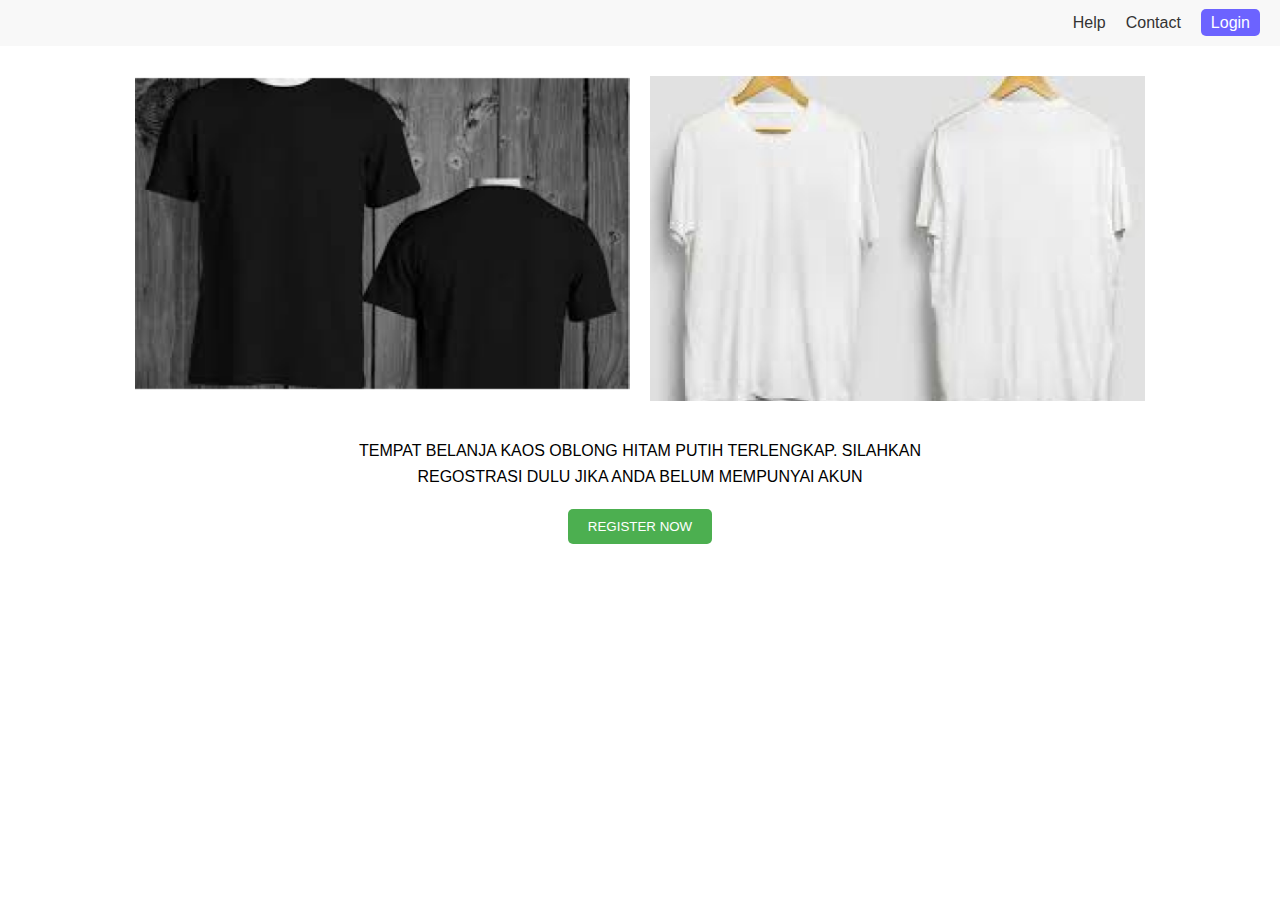
<file: index.html>
<!DOCTYPE html>
<html lang="en">
  <head>
    <meta charset="UTF-8" />
    <meta name="viewport" content="width=device-width, initial-scale=1.0" />
    <title>Responsive T-Shirt Store</title>
    <link rel="stylesheet" href="styles.css" />
  </head>
  <body>
    <header>
      <nav>
        <ul>
          <li><a href="#">Help</a></li>
          <li><a href="contact.html">Contact</a></li>
          <li>
            <a href="#" class="login-btn" onclick="location.href='login.html'"
              >Login</a
            >
          </li>
        </ul>
      </nav>
    </header>
    <main>
      <section class="shirts">
        <div class="shirt">
          <img src="Assets/Images/Rectangle 2.png" alt="Black T-Shirt" />
        </div>
        <div class="shirt">
          <img src="Assets/Images/Rectangle 3.png" alt="White T-Shirt" />
        </div>
      </section>
      <section class="description">
        <p>
          TEMPAT BELANJA KAOS OBLONG HITAM PUTIH TERLENGKAP. SILAHKAN REGOSTRASI
          DULU JIKA ANDA BELUM MEMPUNYAI AKUN
        </p>
        <button class="register-btn" onclick="location.href='regist.html'">
          REGISTER NOW
        </button>
      </section>
    </main>
  </body>
</html>
</file>
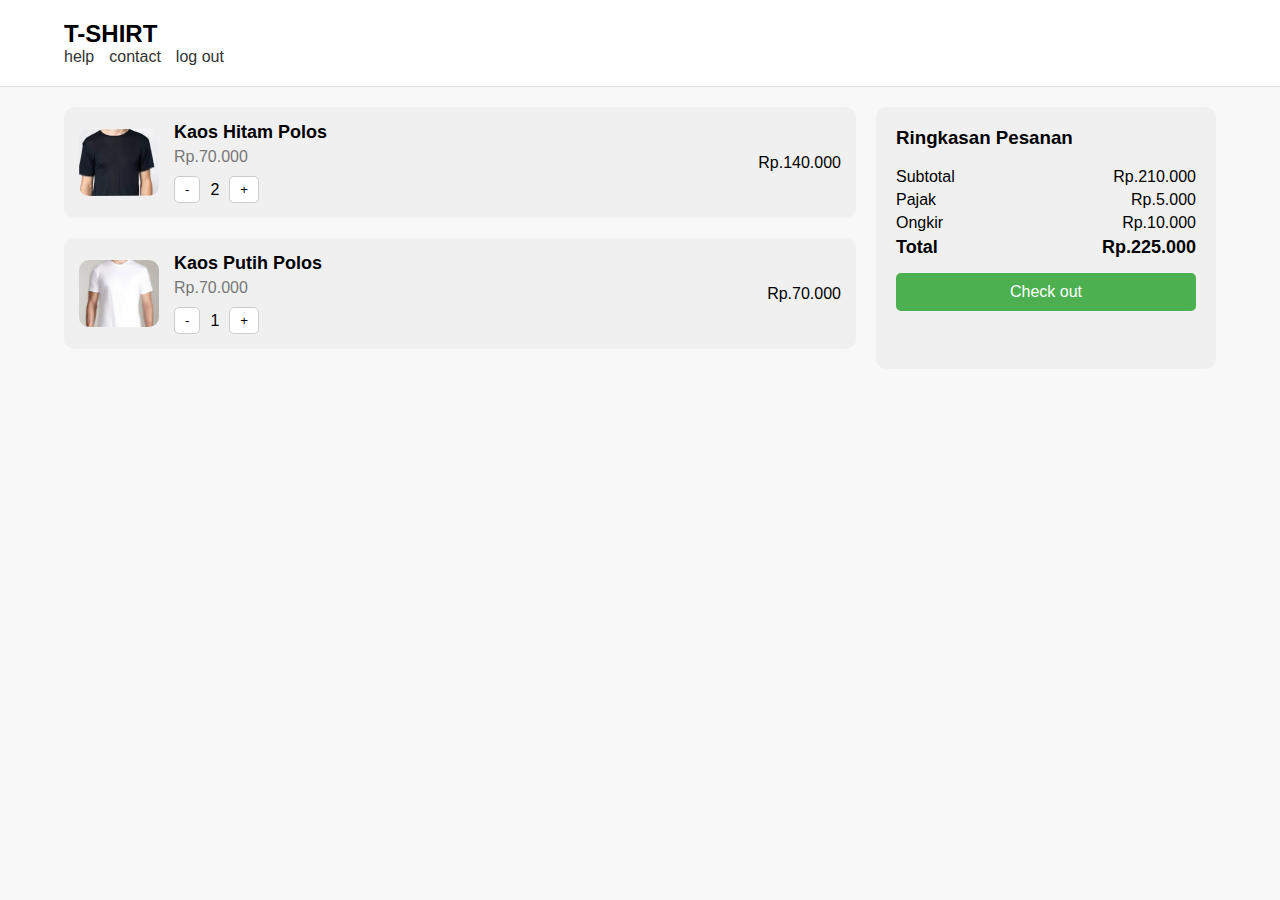
<file: co.html>
<!DOCTYPE html>
<html lang="en">
  <head>
    <meta charset="UTF-8" />
    <meta name="viewport" content="width=device-width, initial-scale=1.0" />
    <title>T-Shirt Checkout</title>
    <link rel="stylesheet" href="co.css" />
  </head>
  <body>
    <header>
      <div class="container">
        <div class="logo">T-SHIRT</div>
        <div class="nav-links">
          <a href="#">help</a>
          <a href="#">contact</a>
          <a href="#" class="logout">log out</a>
        </div>
      </div>
    </header>

    <div class="container">
      <div class="main-content">
        <div class="cart-items">
          <div class="cart-item">
            <img src="Assets/Images/images 3 (2).png" alt="Kaos Hitam Polos" />
            <div class="item-details">
              <h4>Kaos Hitam Polos</h4>
              <p>Rp.70.000</p>
              <div class="quantity-control">
                <button>-</button>
                <span>2</span>
                <button>+</button>
              </div>
            </div>
            <p>Rp.140.000</p>
          </div>
          <div class="cart-item">
            <img src="Assets/Images/images 3 (3).png" alt="Kaos Putih Polos" />
            <div class="item-details">
              <h4>Kaos Putih Polos</h4>
              <p>Rp.70.000</p>
              <div class="quantity-control">
                <button>-</button>
                <span>1</span>
                <button>+</button>
              </div>
            </div>
            <p>Rp.70.000</p>
          </div>
        </div>

        <div class="order-summary">
          <h3>Ringkasan Pesanan</h3>
          <p><span>Subtotal</span><span>Rp.210.000</span></p>
          <p><span>Pajak</span><span>Rp.5.000</span></p>
          <p><span>Ongkir</span><span>Rp.10.000</span></p>
          <p class="total"><span>Total</span><span>Rp.225.000</span></p>
          <button class="checkout-btn" onclick="location.href='payment.html'">
            Check out
          </button>
        </div>
      </div>
    </div>
  </body>
</html>
</file>
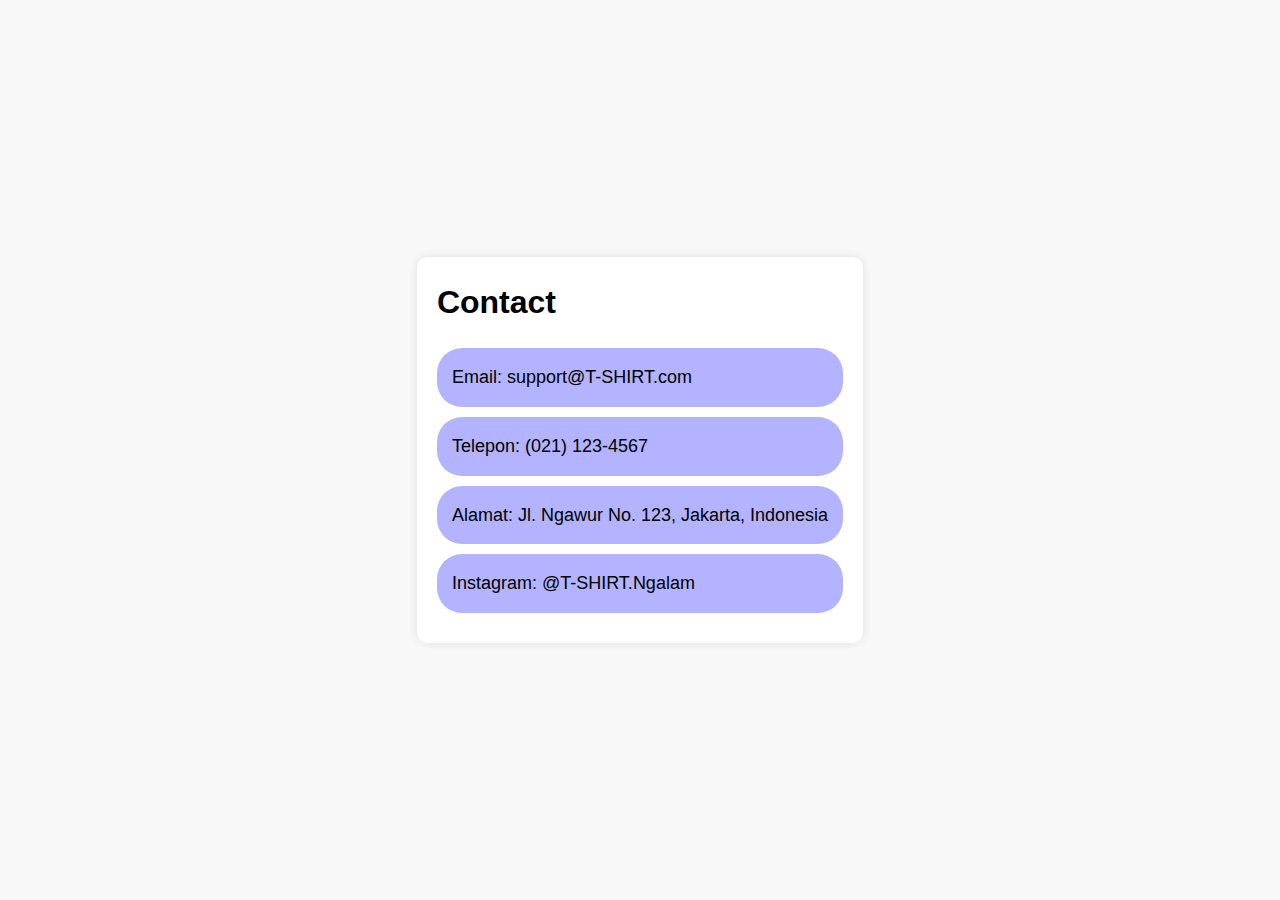
<file: contact.html>
<!DOCTYPE html>
<html lang="en">
  <head>
    <meta charset="UTF-8" />
    <meta name="viewport" content="width=device-width, initial-scale=1.0" />
    <title>Contact Us</title>
    <link rel="stylesheet" href="contact.css" />
  </head>
  <body>
    <main>
      <section class="contact">
        <h1>Contact</h1>
        <div class="contact-info">
          <div class="info-item">Email: support@T-SHIRT.com</div>
          <div class="info-item">Telepon: (021) 123-4567</div>
          <div class="info-item">
            Alamat: Jl. Ngawur No. 123, Jakarta, Indonesia
          </div>
          <div class="info-item">Instagram: @T-SHIRT.Ngalam</div>
        </div>
      </section>
    </main>
  </body>
</html>
</file>
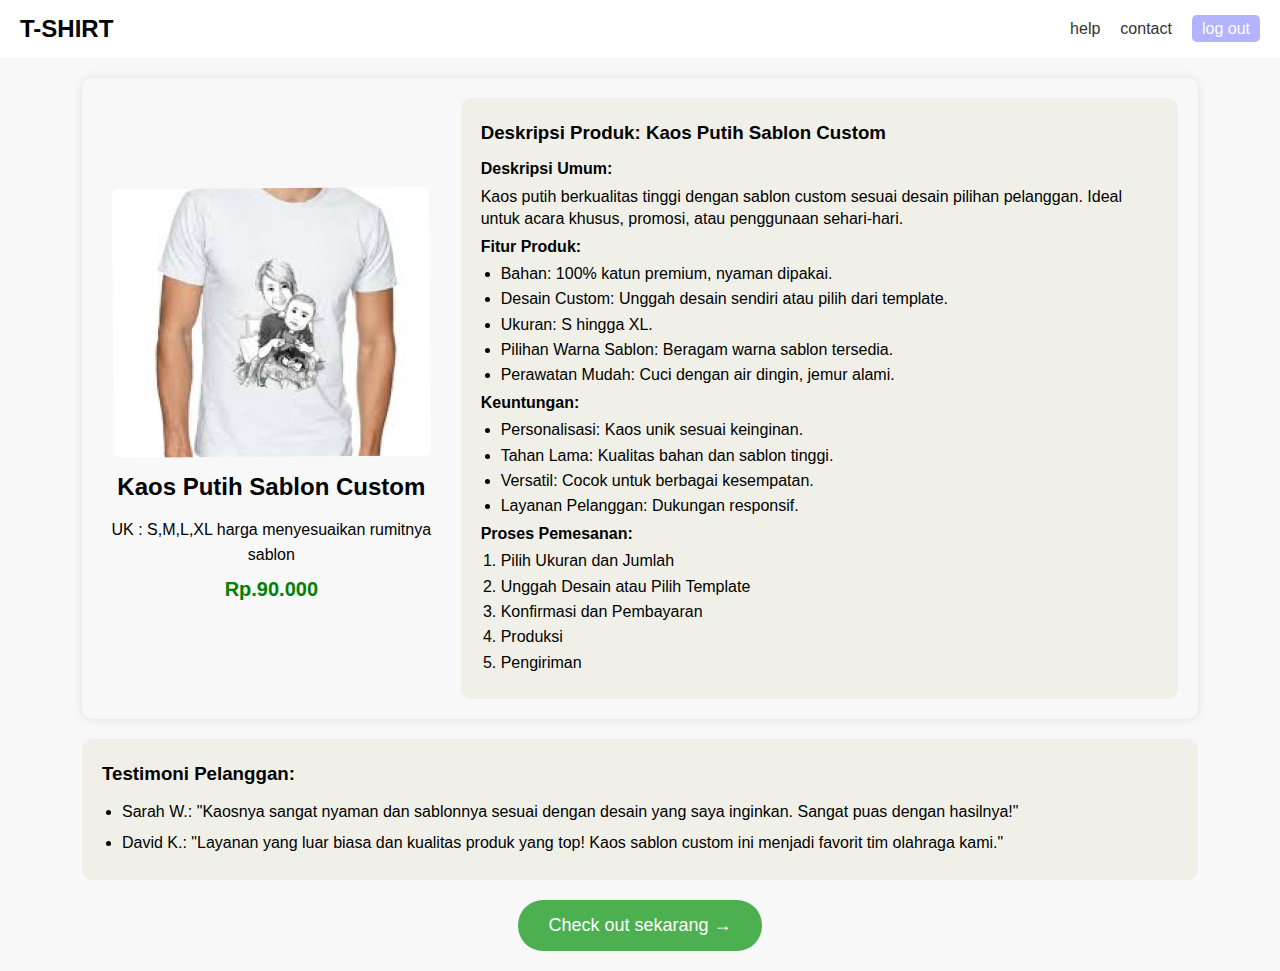
<file: desk.html>
<!DOCTYPE html>
<html lang="en">
  <head>
    <meta charset="UTF-8" />
    <meta name="viewport" content="width=device-width, initial-scale=1.0" />
    <title>Deskripsi Produk - T-Shirt Store</title>
    <link rel="stylesheet" href="desk.css" />
  </head>
  <body>
    <header>
      <div class="logo">T-SHIRT</div>
      <nav>
        <ul>
          <li><a href="#">help</a></li>
          <li><a href="contact.html">contact</a></li>
          <li><a href="login.html" class="login-btn">log out</a></li>
        </ul>
      </nav>
    </header>
    <main>
      <section class="product-details">
        <div class="product-image">
          <img src="Assets/Images/images 3 (1).png" alt="Kaos Putih Sablon Custom" />
          <div class="product-info">
            <h2>Kaos Putih Sablon Custom</h2>
            <p>UK : S,M,L,XL harga menyesuaikan rumitnya sablon</p>
            <p class="price">Rp.90.000</p>
          </div>
        </div>
        <div class="product-description">
          <h3>Deskripsi Produk: Kaos Putih Sablon Custom</h3>
          <p><strong>Deskripsi Umum:</strong></p>
          <p>
            Kaos putih berkualitas tinggi dengan sablon custom sesuai desain
            pilihan pelanggan. Ideal untuk acara khusus, promosi, atau
            penggunaan sehari-hari.
          </p>
          <p><strong>Fitur Produk:</strong></p>
          <ul>
            <li>Bahan: 100% katun premium, nyaman dipakai.</li>
            <li>
              Desain Custom: Unggah desain sendiri atau pilih dari template.
            </li>
            <li>Ukuran: S hingga XL.</li>
            <li>Pilihan Warna Sablon: Beragam warna sablon tersedia.</li>
            <li>Perawatan Mudah: Cuci dengan air dingin, jemur alami.</li>
          </ul>
          <p><strong>Keuntungan:</strong></p>
          <ul>
            <li>Personalisasi: Kaos unik sesuai keinginan.</li>
            <li>Tahan Lama: Kualitas bahan dan sablon tinggi.</li>
            <li>Versatil: Cocok untuk berbagai kesempatan.</li>
            <li>Layanan Pelanggan: Dukungan responsif.</li>
          </ul>
          <p><strong>Proses Pemesanan:</strong></p>
          <ol>
            <li>Pilih Ukuran dan Jumlah</li>
            <li>Unggah Desain atau Pilih Template</li>
            <li>Konfirmasi dan Pembayaran</li>
            <li>Produksi</li>
            <li>Pengiriman</li>
          </ol>
        </div>
      </section>
      <section class="testimonials">
        <h3>Testimoni Pelanggan:</h3>
        <ul>
          <li>
            Sarah W.: "Kaosnya sangat nyaman dan sablonnya sesuai dengan desain
            yang saya inginkan. Sangat puas dengan hasilnya!"
          </li>
          <li>
            David K.: "Layanan yang luar biasa dan kualitas produk yang top!
            Kaos sablon custom ini menjadi favorit tim olahraga kami."
          </li>
        </ul>
      </section>
      <button class="checkout-btn" onclick="location.href='co.html'">
        Check out sekarang &rarr;
      </button>
    </main>
  </body>
</html>
</file>
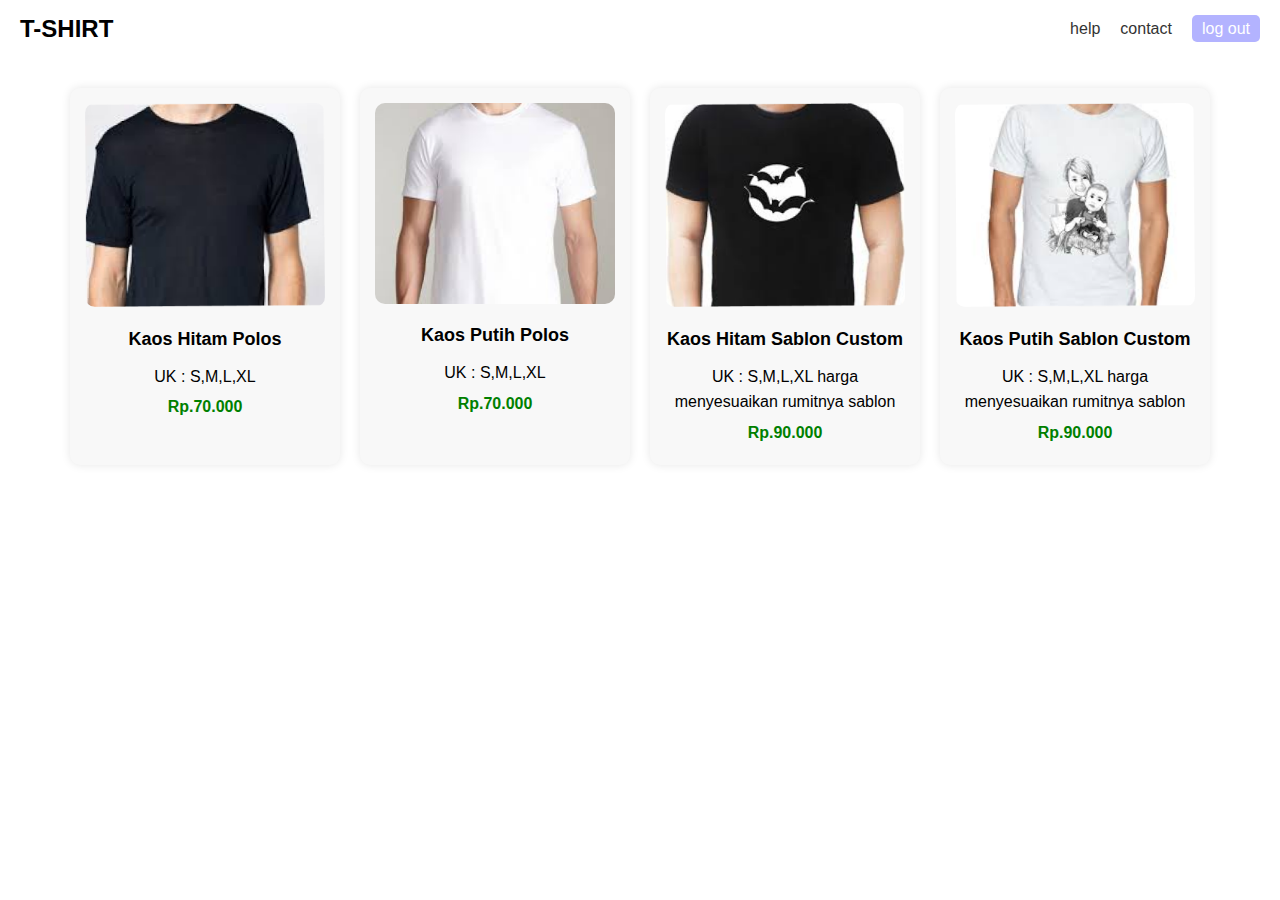
<file: home.html>
<!DOCTYPE html>
<html lang="en">
  <head>
    <meta charset="UTF-8" />
    <meta name="viewport" content="width=device-width, initial-scale=1.0" />
    <title>Home - T-Shirt Store</title>
    <link rel="stylesheet" href="home.css" />
  </head>
  <body>
    <header>
      <div class="logo">T-SHIRT</div>
      <nav>
        <ul>
          <li><a href="#">help</a></li>
          <li><a href="contact.html">contact</a></li>
          <li><a href="login.html" class="login-btn">log out</a></li>
        </ul>
      </nav>
    </header>
    <main>
      <section class="products">
        <div class="product-card">
          <img src="Assets/Images/images 3 (2).png" alt="Kaos Hitam Polos" />
          <div class="product-info">
            <h2>Kaos Hitam Polos</h2>
            <p>UK : S,M,L,XL</p>
            <p class="price">Rp.70.000</p>
          </div>
        </div>
        <div class="product-card">
          <img src="Assets/Images/images 3 (3).png" alt="Kaos Putih Polos" />
          <div class="product-info">
            <h2>Kaos Putih Polos</h2>
            <p>UK : S,M,L,XL</p>
            <p class="price">Rp.70.000</p>
          </div>
        </div>
        <div class="product-card">
          <img src="Assets/Images/images 3.png" alt="Kaos Hitam Sablon Custom" />
          <div class="product-info">
            <h2>Kaos Hitam Sablon Custom</h2>
            <p>UK : S,M,L,XL harga menyesuaikan rumitnya sablon</p>
            <p class="price">Rp.90.000</p>
          </div>
        </div>
        <div class="product-card">
          <a href="desk.html"
            ><img src="Assets/Images/images 3 (1).png" alt="Kaos Putih Sablon Custom"
          /></a>
          <div class="product-info">
            <h2>Kaos Putih Sablon Custom</h2>
            <p>UK : S,M,L,XL harga menyesuaikan rumitnya sablon</p>
            <p class="price">Rp.90.000</p>
          </div>
        </div>
      </section>
    </main>
  </body>
</html>
</file>
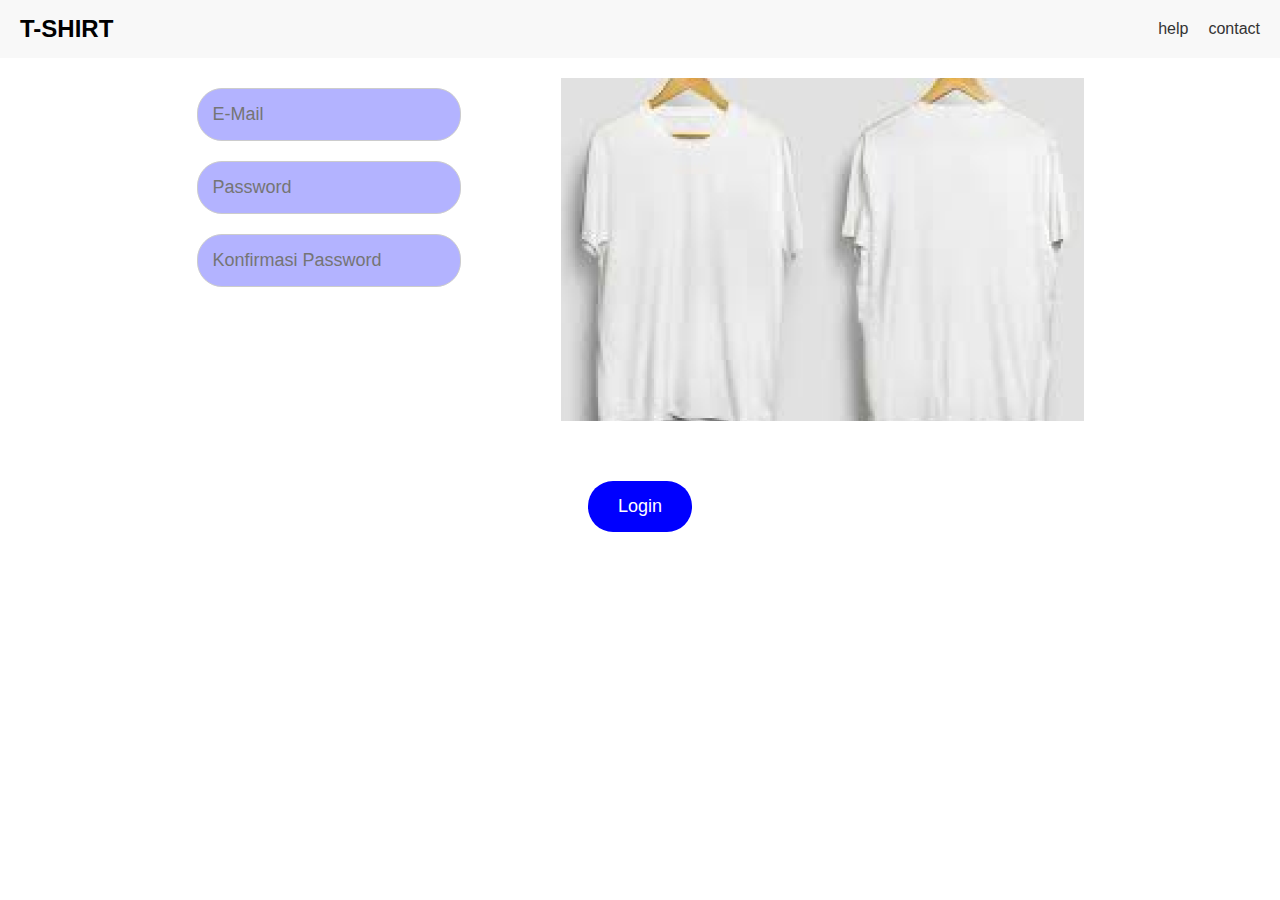
<file: login.html>
<!DOCTYPE html>
<html lang="en">
  <head>
    <meta charset="UTF-8" />
    <meta name="viewport" content="width=device-width, initial-scale=1.0" />
    <title>Responsive Login Page</title>
    <link rel="stylesheet" href="login.css" />
  </head>
  <body>
    <header>
      <div class="logo">T-SHIRT</div>
      <nav>
        <ul>
          <li><a href="#">help</a></li>
          <li><a href="#">contact</a></li>
        </ul>
      </nav>
    </header>
    <main>
      <section class="login-form">
        <form>
          <input type="email" placeholder="E-Mail" />
          <input type="password" placeholder="Password" />
          <input type="password" placeholder="Konfirmasi Password" />
        </form>
      </section>
      <section class="shirt-image">
        <img src="Assets/Images/Rectangle 3.png" alt="White T-Shirt" />
      </section>
    </main>
    <button class="login-btn" onclick="location.href='home.html'">Login</button>
  </body>
</html>
</file>
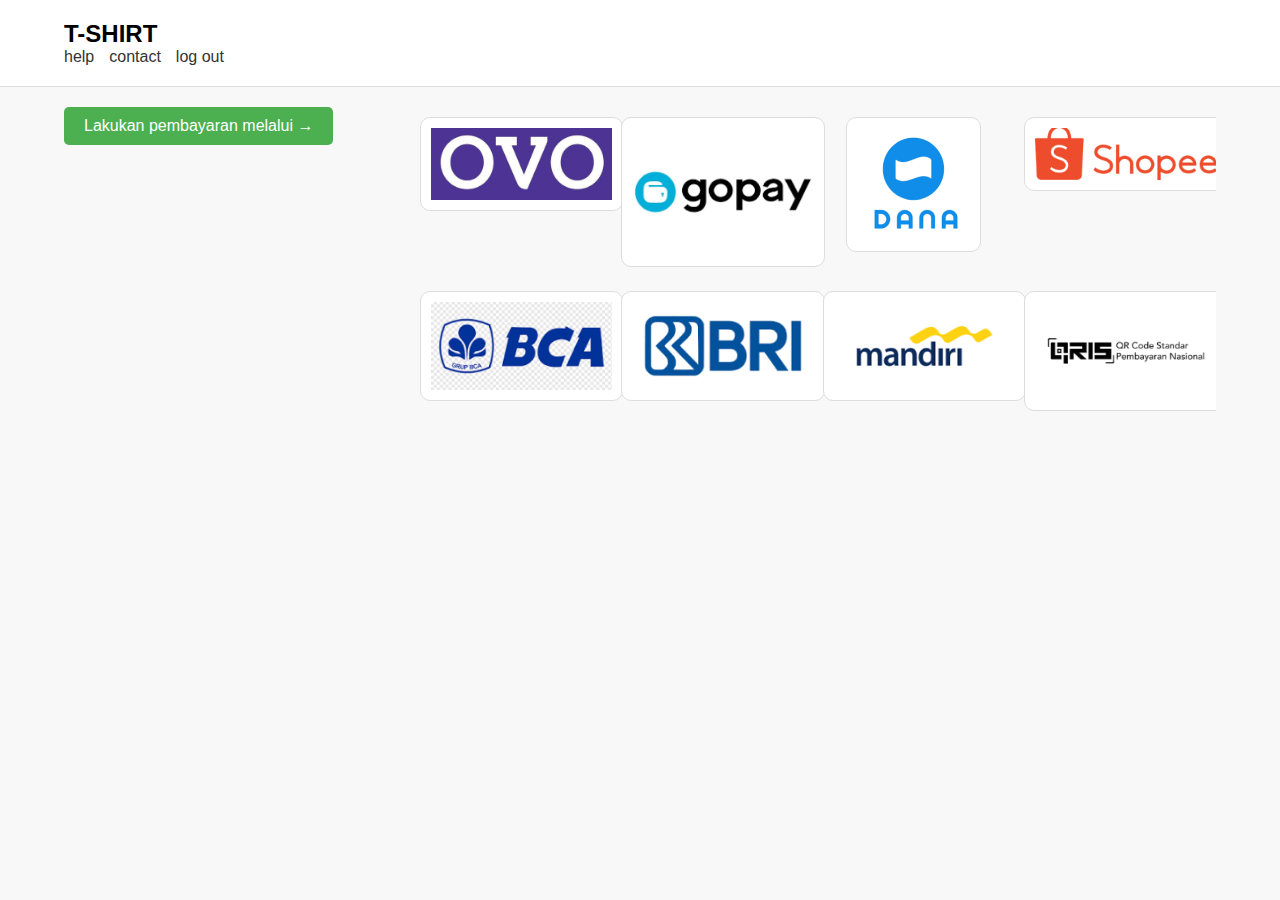
<file: payment.html>
<!DOCTYPE html>
<html lang="en">
  <head>
    <meta charset="UTF-8" />
    <meta name="viewport" content="width=device-width, initial-scale=1.0" />
    <title>Payment Options</title>
    <link rel="stylesheet" href="payment.css" />
  </head>
  <body>
    <header>
      <div class="container">
        <div class="logo">T-SHIRT</div>
        <div class="nav-links">
          <a href="#">help</a>
          <a href="#">contact</a>
          <a href="#" class="logout">log out</a>
        </div>
      </div>
    </header>

    <div class="container">
      <div class="payment-container">
        <button class="pay-btn">Lakukan pembayaran melalui &rarr;</button>
        <div class="payment-options">
          <div class="payment-option">
            <img src="Assets/Images/ovo.png" alt="OVO" />
          </div>
          <div class="payment-option">
            <img src="Assets/Images/gopay.png" alt="gopay" />
          </div>
          <div class="payment-option">
            <img src="Assets/Images/dana.png" alt="DANA" />
          </div>
          <div class="payment-option">
            <img src="Assets/Images/shopee.png" alt="Shopee" />
          </div>
          <div class="payment-option">
            <img src="Assets/Images/bca.png" alt="BCA" />
          </div>
          <div class="payment-option">
            <img src="Assets/Images/bri.png" alt="BRI" />
          </div>
          <div class="payment-option">
            <img src="Assets/Images/mandiri.png" alt="mandiri" />
          </div>
          <div class="payment-option">
            <img src="Assets/Images/qris.png" alt="QRIS" />
          </div>
        </div>
      </div>
    </div>
  </body>
</html>
</file>
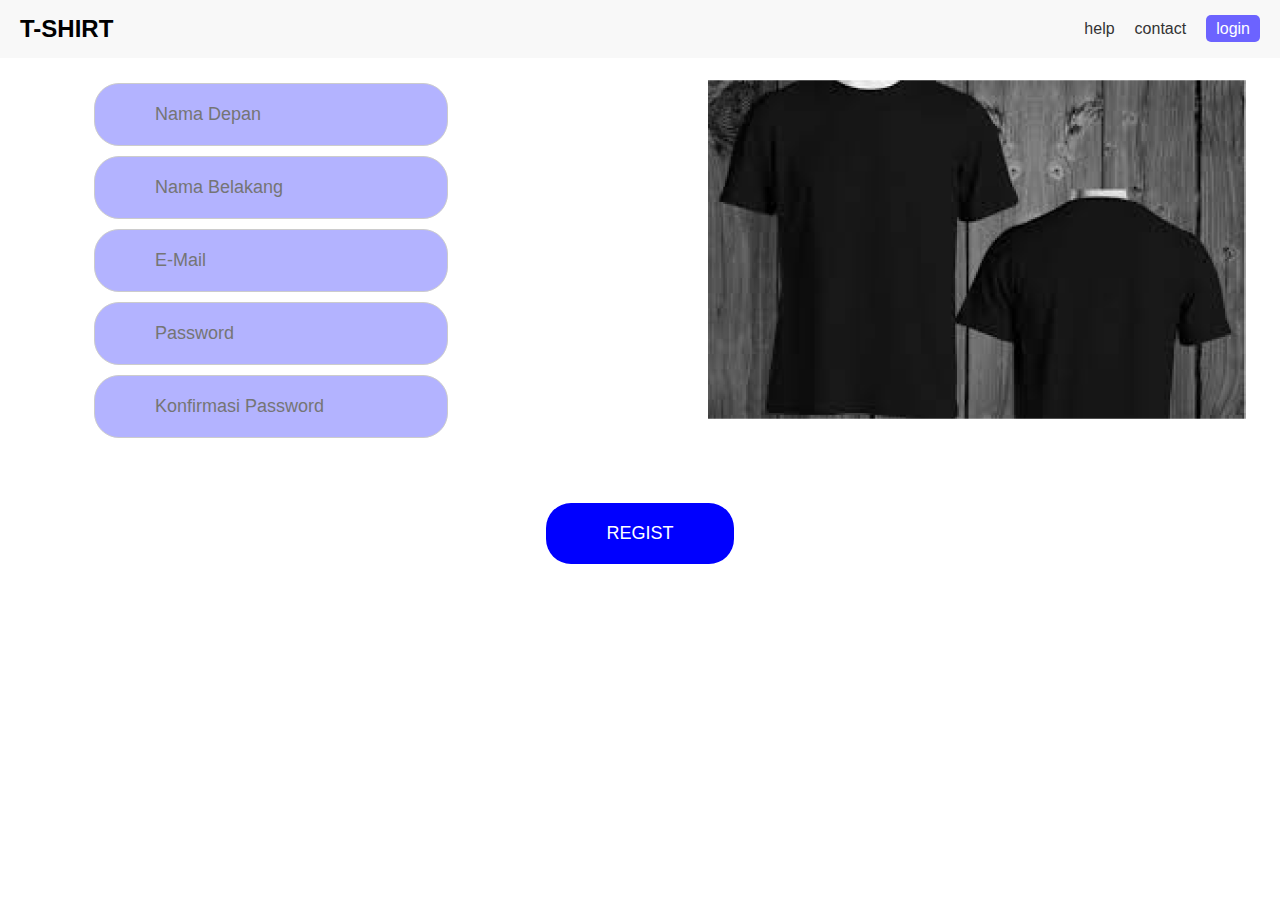
<file: regist.html>
<!DOCTYPE html>
<html lang="en">
  <head>
    <meta charset="UTF-8" />
    <meta name="viewport" content="width=device-width, initial-scale=1.0" />
    <title>Responsive T-Shirt Store</title>
    <link rel="stylesheet" href="regist.css" />
  </head>
  <body>
    <header>
      <div class="logo">T-SHIRT</div>
      <nav>
        <ul>
          <li><a href="#">help</a></li>
          <li><a href="#">contact</a></li>
          <li><a href="#" class="login-btn">login</a></li>
        </ul>
      </nav>
    </header>
    <main>
      <section class="registration-form">
        <form>
          <input type="text" placeholder="Nama Depan" />
          <input type="text" placeholder="Nama Belakang" />
          <input type="email" placeholder="E-Mail" />
          <input type="password" placeholder="Password" />
          <input type="password" placeholder="Konfirmasi Password" />
        </form>
      </section>
      <section class="shirt-image">
        <img src="Assets/Images/Rectangle 2.png" alt="Black T-Shirt" />
      </section>
    </main>
    <button class="register-btn">REGIST</button>
  </body>
</html>
</file>
<file: styles.css>
/* styles.css */
* {
    margin: 0;
    padding: 0;
    box-sizing: border-box;
}

body {
    font-family: Arial, sans-serif;
    line-height: 1.6;
}

header {
    background: #f8f8f8;
    padding: 10px 0;
    text-align: right;
}

nav ul {
    list-style: none;
    display: flex;
    justify-content: flex-end;
    margin-right: 20px;
}

nav ul li {
    margin-left: 20px;
}

nav ul li a {
    text-decoration: none;
    color: #333;
}

.login-btn {
    background: #6c63ff;
    color: white;
    padding: 5px 10px;
    border-radius: 5px;
}

main {
    display: flex;
    flex-direction: column;
    align-items: center;
    padding: 20px;
}

.shirts {
    display: flex;
    justify-content: center;
    flex-wrap: wrap;
    margin-bottom: 20px;
}

.shirt {
    flex: 1;
    max-width: 45%;
    margin: 10px;
}

.shirt img {
    max-width: 100%;
    height: auto;
}

.description {
    text-align: center;
    max-width: 600px;
}

.description p {
    margin-bottom: 20px;
}

.register-btn {
    background: #4CAF50;
    color: white;
    padding: 10px 20px;
    border: none;
    border-radius: 5px;
    cursor: pointer;
}

@media (max-width: 768px) {
    .shirts {
        flex-direction: column;
    }

    .shirt {
        max-width: 100%;
    }
}
</file>
<file: co.css>
body {
    font-family: Arial, sans-serif;
    margin: 0;
    padding: 0;
    background-color: #f8f8f8;
}
.container {
    width: 90%;
    margin: auto;
    overflow: hidden;
}
header {
    background: #fff;
    padding: 20px 0;
    border-bottom: 1px solid #ddd;
    display: flex;
    justify-content: space-between;
    align-items: center;
}
header .logo {
    font-size: 24px;
    font-weight: bold;
}
header .nav-links {
    display: flex;
    gap: 15px;
    margin-left: auto;
}
header .nav-links a {
    color: #333;
    text-decoration: none;
    font-size: 16px;
}
.main-content {
    display: flex;
    justify-content: space-between;
    flex-wrap: wrap;
    margin-top: 20px;
}
.cart-items {
    flex: 1;
    margin-right: 20px;
}
.cart-item {
    background: #f0f0f0;
    padding: 15px;
    border-radius: 10px;
    display: flex;
    align-items: center;
    margin-bottom: 20px;
}
.cart-item img {
    max-width: 80px;
    border-radius: 10px;
    margin-right: 15px;
}
.cart-item .item-details {
    flex: 1;
}
.cart-item .item-details h4 {
    margin: 0;
    font-size: 18px;
}
.cart-item .item-details p {
    margin: 5px 0;
    color: #777;
}
.cart-item .item-details .quantity-control {
    display: flex;
    align-items: center;
    gap: 10px;
    margin-top: 10px;
}
.cart-item .item-details .quantity-control button {
    background: #fff;
    border: 1px solid #ccc;
    padding: 5px 10px;
    cursor: pointer;
    border-radius: 5px;
}
.cart-item .item-details .quantity-control span {
    font-size: 16px;
}
.order-summary {
    background: #f0f0f0;
    padding: 20px;
    border-radius: 10px;
    width: 300px;
}
.order-summary h3 {
    margin-top: 0;
}
.order-summary p {
    margin: 5px 0;
    display: flex;
    justify-content: space-between;
}
.order-summary .total {
    font-size: 18px;
    font-weight: bold;
}
.order-summary button {
    width: 100%;
    padding: 10px;
    background: #4caf50;
    border: none;
    color: #fff;
    font-size: 16px;
    cursor: pointer;
    border-radius: 5px;
    margin-top: 10px;
}

@media (max-width: 768px) {
    .main-content {
        flex-direction: column;
    }
    .cart-items {
        margin-right: 0;
    }
    .order-summary {
        width: 100%;
        max-width: none;
    }
}
</file>
<file: contact.css>
/* contact.css */
* {
    margin: 0;
    padding: 0;
    box-sizing: border-box;
}

body {
    font-family: Arial, sans-serif;
    line-height: 1.6;
    display: flex;
    justify-content: center;
    align-items: center;
    min-height: 100vh;
    background: #f8f8f8;
}

main {
    padding: 20px;
    background: white;
    border-radius: 10px;
    box-shadow: 0 0 10px rgba(0, 0, 0, 0.1);
}

.contact {
    max-width: 600px;
    margin: auto;
    text-align: left;
}

.contact h1 {
    font-size: 32px;
    margin-bottom: 20px;
}

.contact-info {
    display: flex;
    flex-direction: column;
}

.info-item {
    background: #b3b3ff;
    color: #000;
    padding: 15px;
    margin-bottom: 10px;
    border-radius: 25px;
    font-size: 18px;
}
</file>
<file: desk.css>
/* desk.css */
* {
    margin: 0;
    padding: 0;
    box-sizing: border-box;
}

body {
    font-family: Arial, sans-serif;
    line-height: 1.6;
    display: flex;
    flex-direction: column;
    align-items: center;
    background: #f8f8f8;
}

header {
    width: 100%;
    background: #fff;
    padding: 10px 20px;
    display: flex;
    justify-content: space-between;
    align-items: center;
}

.logo {
    font-size: 24px;
    font-weight: bold;
}

nav ul {
    list-style: none;
    display: flex;
}

nav ul li {
    margin-left: 20px;
}

nav ul li a {
    text-decoration: none;
    color: #333;
}

.login-btn {
    background: #b3b3ff;
    color: white;
    padding: 5px 10px;
    border-radius: 5px;
    cursor: pointer;
}

main {
    display: flex;
    flex-direction: column;
    align-items: center;
    padding: 20px;
    width: 100%;
}

.product-details {
    display: flex;
    flex-direction: column;
    align-items: center;
    background: #f8f8f8;
    padding: 20px;
    border-radius: 10px;
    box-shadow: 0 0 10px rgba(0, 0, 0, 0.1);
    width: 90%;
    max-width: 1200px;
}

.product-image {
    display: flex;
    flex-direction: column;
    align-items: center;
    margin-bottom: 20px;
}

.product-image img {
    max-width: 100%;
    border-radius: 10px;
}

.product-info {
    text-align: center;
    margin-top: 10px;
}

.product-info h2 {
    font-size: 24px;
    margin-bottom: 10px;
}

.product-info p {
    margin-bottom: 5px;
}

.price {
    color: green;
    font-weight: bold;
    font-size: 20px;
}

.product-description {
    background: #f0f0e8;
    padding: 20px;
    border-radius: 10px;
    width: 100%;
}

.product-description h3 {
    margin-bottom: 10px;
}

.product-description p, .product-description ul, .product-description ol {
    margin-bottom: 5px; /* Mengurangi jarak antar baris */
    line-height: 1.4; /* Mengatur tinggi baris */
}

.product-description ul, .product-description ol {
    padding-left: 20px;
}

.product-description ul li, .product-description ol li {
    margin-bottom: 3px; /* Mengurangi jarak antar item */
}

.testimonials {
    background: #f0f0e8;
    padding: 20px;
    border-radius: 10px;
    width: 90%;
    max-width: 1200px;
    margin-top: 20px;
}

.testimonials h3 {
    margin-bottom: 10px;
}

.testimonials ul {
    padding-left: 20px;
}

.testimonials ul li {
    margin-bottom: 5px;
}

.checkout-btn {
    background: #4CAF50;
    color: white;
    padding: 15px 30px;
    border: none;
    border-radius: 25px;
    cursor: pointer;
    font-size: 18px;
    margin-top: 20px;
}

@media (min-width: 768px) {
    .product-details {
        flex-direction: row;
    }

    .product-image {
        flex: 1;
        margin-right: 20px;
        margin-bottom: 0;
    }

    .product-description {
        flex: 2;
    }
}
</file>
<file: home.css>
/* home.css */
* {
    margin: 0;
    padding: 0;
    box-sizing: border-box;
}

body {
    font-family: Arial, sans-serif;
    line-height: 1.6;
    display: flex;
    flex-direction: column;
    align-items: center;
}

header {
    width: 100%;
    background: #fff;
    padding: 10px 20px;
    display: flex;
    justify-content: space-between;
    align-items: center;
}

.logo {
    font-size: 24px;
    font-weight: bold;
}

nav ul {
    list-style: none;
    display: flex;
}

nav ul li {
    margin-left: 20px;
}

nav ul li a {
    text-decoration: none;
    color: #333;
}

.login-btn {
    background: #b3b3ff;
    color: white;
    padding: 5px 10px;
    border-radius: 5px;
    cursor: pointer;
}

main {
    display: flex;
    flex-direction: column;
    align-items: center;
    padding: 20px;
}

.products {
    display: flex;
    flex-wrap: wrap;
    justify-content: center;
}

.product-card {
    background: #f8f8f8;
    border-radius: 10px;
    box-shadow: 0 0 10px rgba(0, 0, 0, 0.1);
    margin: 10px;
    padding: 15px;
    text-align: center;
    width: calc(25% - 40px);
}

.product-card img {
    max-width: 100%;
    border-radius: 10px;
}

.product-info {
    margin-top: 10px;
}

.product-info h2 {
    font-size: 18px;
    margin-bottom: 10px;
}

.product-info p {
    margin-bottom: 5px;
}

.price {
    color: green;
    font-weight: bold;
}

@media (max-width: 768px) {
    .product-card {
        width: calc(50% - 40px);
    }
}

@media (max-width: 480px) {
    .product-card {
        width: calc(100% - 40px);
    }
}
</file>
<file: login.css>
/* login.css */
* {
    margin: 0;
    padding: 0;
    box-sizing: border-box;
}

body {
    font-family: Arial, sans-serif;
    line-height: 1.6;
    display: flex;
    flex-direction: column;
    align-items: center;
}

header {
    width: 100%;
    background: #f8f8f8;
    padding: 10px 20px;
    display: flex;
    justify-content: space-between;
    align-items: center;
}

.logo {
    font-size: 24px;
    font-weight: bold;
}

nav ul {
    list-style: none;
    display: flex;
}

nav ul li {
    margin-left: 20px;
}

nav ul li a {
    text-decoration: none;
    color: #333;
}

main {
    display: flex;
    flex-direction: column;
    align-items: center;
    padding: 20px;
}

.login-form {
    display: flex;
    flex-direction: column;
    margin-bottom: 20px;
    margin-right: 100px; /* Geser ke kiri */
}

.login-form form {
    display: flex;
    flex-direction: column;
}

.login-form input {
    padding: 15px; /* Ukuran padding lebih besar */
    margin: 10px 0;
    border: 1px solid #ccc;
    border-radius: 25px;
    background: #b3b3ff;
    color: #000;
    font-size: 18px; /* Ukuran font lebih besar */
}

.shirt-image {
    display: flex;
    justify-content: center;
    margin-bottom: 20px;
    margin-left: 100px; /* Geser ke kanan */
}

.shirt-image img {
    max-width: 100%;
    height: auto;
}

.login-btn {
    background: #0000ff;
    color: white;
    padding: 15px 30px; /* Ukuran padding lebih besar */
    border: none;
    border-radius: 25px;
    cursor: pointer;
    font-size: 18px; /* Ukuran font lebih besar */
    margin-top: 20px; /* Spasi atas */
}

@media (min-width: 768px) {
    main {
        flex-direction: row;
        justify-content: space-between;
        align-items: flex-start;
    }

    .login-form {
        margin-right: 50px; /* Jarak yang lebih besar pada layar lebar */
    }

    .shirt-image {
        margin-left: 50px; /* Jarak yang lebih besar pada layar lebar */
    }
}
</file>
<file: payment.css>
body {
  font-family: Arial, sans-serif;
  margin: 0;
  padding: 0;
  background-color: #f8f8f8;
}
.container {
  width: 90%;
  margin: auto;
  overflow: hidden;
}
header {
  background: #fff;
  padding: 20px 0;
  border-bottom: 1px solid #ddd;
  display: flex;
  justify-content: space-between;
  align-items: center;
}
header .logo {
  font-size: 24px;
  font-weight: bold;
}
header .nav-links {
  display: flex;
  gap: 15px;
  margin-left: auto;
}
header .nav-links a {
  color: #333;
  text-decoration: none;
  font-size: 16px;
}
.payment-container {
  display: flex;
  justify-content: space-between;
  align-items: flex-start;
  margin-top: 20px;
}
.pay-btn {
  background: #4caf50;
  color: #fff;
  padding: 10px 20px;
  border: none;
  border-radius: 5px;
  font-size: 16px;
  cursor: pointer;
}
.payment-options {
  display: flex;
  flex-wrap: wrap;
  justify-content: flex-end;
  width: 70%;
}
.payment-option {
  flex: 1 1 calc(25% - 20px);
  margin: 10px;
  text-align: center;
}
.payment-option img {
  max-width: 100%;
  height: auto;
  border: 1px solid #ddd;
  border-radius: 10px;
  padding: 10px;
  background: #fff;
}

@media (max-width: 768px) {
  .payment-container {
    flex-direction: column;
  }
  .payment-options {
    justify-content: center;
    width: 100%;
  }
  .payment-option {
    flex: 1 1 calc(50% - 20px);
  }
}

@media (max-width: 480px) {
  .payment-option {
    flex: 1 1 100%;
  }
}
</file>
<file: regist.css>
/* styles.css */
* {
    margin: 0;
    padding: 0;
    box-sizing: border-box;
}

body {
    font-family: Arial, sans-serif;
    line-height: 1.6;
    display: flex;
    flex-direction: column;
    align-items: center;
}

header {
    width: 100%;
    background: #f8f8f8;
    padding: 10px 20px;
    display: flex;
    justify-content: space-between;
    align-items: center;
}

.logo {
    font-size: 24px;
    font-weight: bold;
}

nav ul {
    list-style: none;
    display: flex;
}

nav ul li {
    margin-left: 20px;
}

nav ul li a {
    text-decoration: none;
    color: #333;
}

.login-btn {
    background: #6c63ff;
    color: white;
    padding: 5px 10px;
    border-radius: 5px;
}

main {
    display: flex;
    flex-direction: column;
    align-items: center;
    padding: 20px;
}

.registration-form {
    display: flex;
    flex-direction: column;
    margin-bottom: 20px;
    margin-right: 100px; /* Geser ke kiri lebih jauh */
}

.registration-form form {
    display: flex;
    flex-direction: column;
}

.registration-form input {
    padding: 20px 60px;
    margin: 5px 60px;
    border: 1px solid #ccc;
    border-radius: 25px;
    background: #b3b3ff;
    color: #000;
    font-size: 18px;
}

.shirt-image {
    display: flex;
    justify-content: center;
    margin-bottom: 20px;
    margin-left: 100px; /* Geser ke kanan lebih jauh */
}

.shirt-image img {
    max-width: 100%;
    height: auto;
}

.register-btn {
    background: #0000ff;
    color: white;
    padding: 20px 60px; /* Ukuran padding lebih besar */
    border: none;
    border-radius: 25px;
    cursor: pointer;
    font-size: 18px; /* Ukuran font lebih besar */
    margin-top: 20px; /* Spasi atas */
}

@media (min-width: 768px) {
    main {
        flex-direction: row;
        justify-content: space-between;
        align-items: flex-start;
    }

    .registration-form {
        margin-right: 100px; /* Jarak yang lebih besar pada layar lebar */
    }

    .shirt-image {
        margin-left: 100px; /* Jarak yang lebih besar pada layar lebar */
    }
}
</file>
